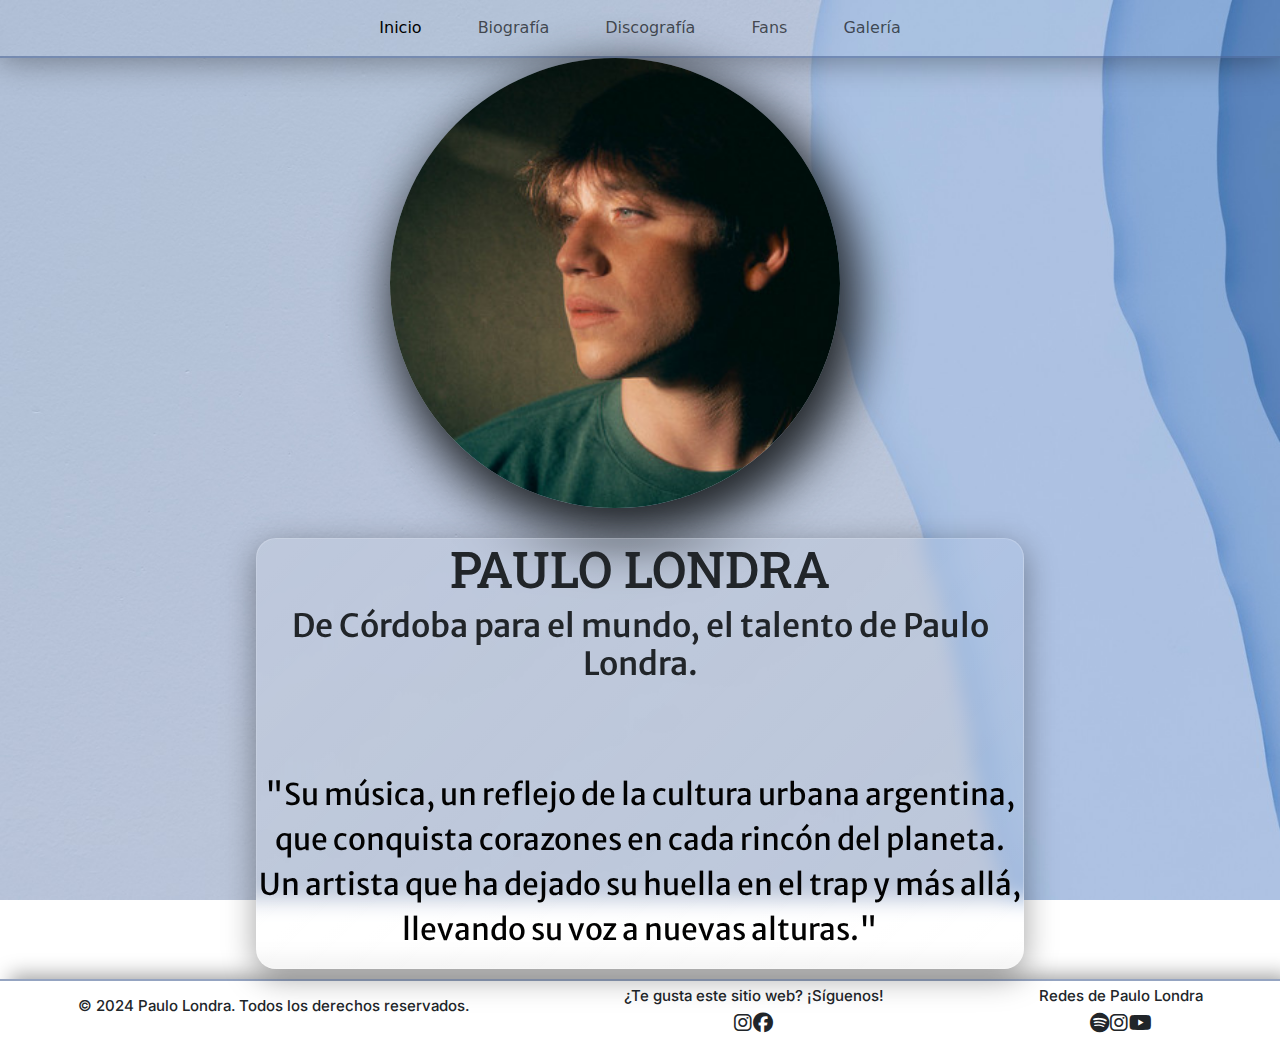
<file: index.html>
<!DOCTYPE html>
<html lang="es">

<head>
  <meta charset="UTF-8">
  <meta name="viewport" content="width=device-width, initial-scale=1.0">
  <meta name="description" content="Descubre la música y trayectoria de Paulo Londra, el artista cordobés que conquistó el mundo con su talento en el trap y la cultura urbana.">
  <meta name="author" content="Dustin Haberthur">
  <meta name="keywords"
    content="paulo londra, música urbana, trap argentino, cultura urbana, artista cordobés, canciones de paulo londra, talento musical">

  <!-- FAVICON -->
  <link rel="shortcut icon" href="icons/favicon.ico" type="image/x-icon">


  <!-- BOOTSTRAP -->
  <link rel="stylesheet" href="https://cdn.jsdelivr.net/npm/bootstrap@5.3.3/dist/css/bootstrap.min.css">


  <!-- ANIMATE -->
  <link rel="stylesheet" href="https://cdnjs.cloudflare.com/ajax/libs/animate.css/4.1.1/animate.min.css" />

  <title>Paulo Londra - De Córdoba para el mundo</title>

  <!-- CSS -->
  <link rel="stylesheet" href="style.css">

  <!-- ICONOS -->
  <link rel="stylesheet" href="https://cdnjs.cloudflare.com/ajax/libs/font-awesome/6.6.0/css/all.min.css">

  <!-- FUENTES -->
  <link rel="preconnect" href="https://fonts.googleapis.com">
  <link rel="preconnect" href="https://fonts.gstatic.com" crossorigin>
  <link
    href="https://fonts.googleapis.com/css2?family=Inter:ital,opsz,wght@0,14..32,100..900;1,14..32,100..900&family=Merriweather+Sans:ital,wght@0,300..800;1,300..800&family=Roboto+Slab:wght@100..900&display=swap"
    rel="stylesheet">

</head>

<body id="body">

  <header>
    <nav class="navbar navbar-expand-lg bg-transparent">
      <div class="container-fluid">
        <button class="navbar-toggler" type="button" data-bs-toggle="collapse" data-bs-target="#navbarNav"
          aria-controls="navbarNav" aria-expanded="false" aria-label="Toggle navigation">
          <span class="navbar-toggler-icon"></span>
        </button>
        <div class="collapse navbar-collapse" id="navbarNav">
          <ul class="navbar-nav">
            <li class="nav-item">
              <a class="nav-link active" aria-current="page" href="#">Inicio</a>
            </li>
            <li class="nav-item">
              <a class="nav-link" href="pages/biografia.html">Biografía</a>
            </li>
            <li class="nav-item">
              <a class="nav-link" href="pages/discografia.html">Discografía</a>
            </li>
            <li class="nav-item">
              <a class="nav-link" href="pages/fans.html">Fans</a>
            </li>
            <li class="nav-item">
              <a class="nav-link" href="pages/galeria.html">Galería</a>
            </li>
          </ul>
        </div>
      </div>
    </nav>
  </header>


  <main id="main">
    <section class="inicio">

      <div class="animate__animated animate__fadeInLeftBig">
        <img class="hoverScale" src="images/pauloLondraInicio.jpg" alt="paulo londra">
      </div>

      <section class="infoInicio animate__animated animate__fadeInRightBig">
        <h1>PAULO LONDRA</h1>
        <h2>De Córdoba para el mundo, el talento de Paulo Londra.</h2>
        <p>"Su música, un reflejo de la cultura urbana argentina, que conquista corazones en cada rincón del
          planeta.
          Un artista que ha dejado su huella en el trap y más allá, llevando su voz a nuevas alturas."</p>
      </section>

    </section>
  </main>


  <footer id="footer">

    <section class="footerCopy">
      <h3>© 2024 Paulo Londra. Todos los derechos reservados.</h3>
    </section>

    <section class="footerRedesSitio">
      <h3>¿Te gusta este sitio web? ¡Síguenos!</h3>
      <i class="fa-brands fa-instagram"></i>
      <i class="fa-brands fa-facebook"></i>
    </section>

    <section class="footerRedesPaulo">
      <h3>Redes de Paulo Londra</h3>
      <a href="https://open.spotify.com/intl-es/artist/3vQ0GE3mI0dAaxIMYe5g7z" target="_blank"><i
          class="fa-brands fa-spotify"></i></a>
      <a href="https://www.instagram.com/paulolondra/?hl=es-la" target="_blank"><i
          class="fa-brands fa-instagram"></i></a>
      <a href="https://www.youtube.com/@PauloLondra" target="_blank"><i class="fa-brands fa-youtube"></i></a>
    </section>

  </footer>

  <script src="https://cdn.jsdelivr.net/npm/bootstrap@5.3.3/dist/js/bootstrap.bundle.min.js"></script>
</body>

</html>
</file>
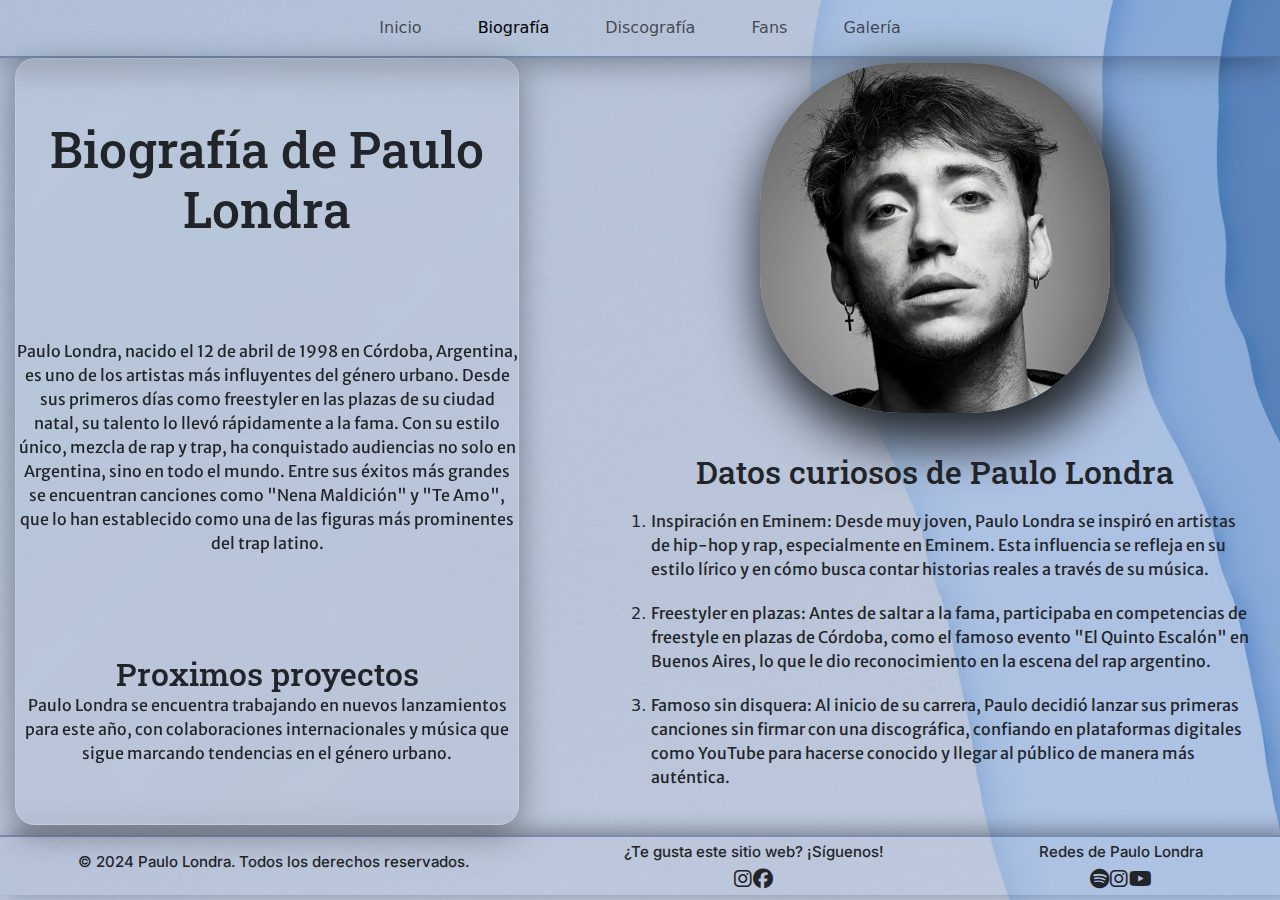
<file: pages/biografia.html>
<!DOCTYPE html>
<html lang="es">

<head>
  <meta charset="UTF-8">
  <meta name="viewport" content="width=device-width, initial-scale=1.0">
  <meta name="description" content="Descubre la historia completa de Paulo Londra, su trayectoria musical, sus orígenes en Argentina y cómo se convirtió en una estrella del trap mundial.">
  <meta name="author" content="Dustin Haberthur">
  <meta name="keywords"
    content="biografía de paulo londra, vida de paulo londra, paulo londra historia completa, paulo londra quién es, datos curiosos de paulo londra, origen de paulo londra, trayectoria musical de paulo londra">

  <!-- FAVICON -->
  <link rel="shortcut icon" href="../icons/favicon.ico" type="image/x-icon">

  <!-- BOOTSTRAP -->
  <link rel="stylesheet" href="https://cdn.jsdelivr.net/npm/bootstrap@5.3.3/dist/css/bootstrap.min.css">

  <!-- ANIMATE -->
  <link rel="stylesheet" href="https://cdnjs.cloudflare.com/ajax/libs/animate.css/4.1.1/animate.min.css" />

  <title>Biografía de Paulo Londra - Su Historia</title>

  <!-- CSS -->
  <link rel="stylesheet" href="../style.css">

  <!-- ICONOS -->
  <link rel="stylesheet" href="https://cdnjs.cloudflare.com/ajax/libs/font-awesome/6.6.0/css/all.min.css">

  <!-- FUENTES -->
  <link rel="preconnect" href="https://fonts.googleapis.com">
  <link rel="preconnect" href="https://fonts.gstatic.com" crossorigin>
  <link
    href="https://fonts.googleapis.com/css2?family=Inter:ital,opsz,wght@0,14..32,100..900;1,14..32,100..900&family=Merriweather+Sans:ital,wght@0,300..800;1,300..800&family=Roboto+Slab:wght@100..900&display=swap"
    rel="stylesheet">
</head>

<body id="body">

  <header>
  <nav class="navbar navbar-expand-lg bg-transparent">
    <div class="container-fluid">
      <button class="navbar-toggler" type="button" data-bs-toggle="collapse" data-bs-target="#navbarNav"
        aria-controls="navbarNav" aria-expanded="false" aria-label="Toggle navigation">
        <span class="navbar-toggler-icon"></span>
      </button>
      <div class="collapse navbar-collapse" id="navbarNav">
        <ul class="navbar-nav">
          <li class="nav-item">
            <a class="nav-link" aria-current="page" href="../index.html">Inicio</a>
          </li>
          <li class="nav-item">
            <a class="nav-link active" href="#">Biografía</a>
          </li>
          <li class="nav-item">
            <a class="nav-link" href="discografia.html">Discografía</a>
          </li>
          <li class="nav-item">
            <a class="nav-link" href="fans.html">Fans</a>
          </li>
          <li class="nav-item">
            <a class="nav-link" href="galeria.html">Galería</a>
          </li>
        </ul>
      </div>
    </div>
  </nav>
</header>


  <main id="mainBiografia">
    <section class="contenidoBiografia animate__animated animate__fadeInUp">
      <h1 class="titContenido">Biografía de Paulo Londra</h1>
      <p class="textoContenido">Paulo Londra, nacido el 12 de abril de 1998 en Córdoba, Argentina, es uno de los
        artistas más influyentes
        del género urbano. Desde sus primeros días como freestyler en las plazas de su ciudad natal, su talento
        lo llevó rápidamente a la fama. Con su estilo único, mezcla de rap y trap, ha conquistado audiencias no
        solo en Argentina, sino en todo el mundo. Entre sus éxitos más grandes se encuentran canciones como
        "Nena Maldición" y "Te Amo", que lo han establecido como una de las figuras más prominentes del trap
        latino.</p>

      <section class="proxProyectos">
        <h2>Proximos proyectos</h2>
        <p>Paulo Londra se encuentra trabajando en nuevos lanzamientos para este año, con colaboraciones
          internacionales y música que sigue marcando tendencias en el género urbano.</p>
      </section>

    </section>

    <section class="datosCuriosos">
      <img src="../images/pauloBiografia.jpg" alt="paulo" class="imagenContenido">
      <h2>Datos curiosos de Paulo Londra</h2>

      <ol>
        <li>
          <p>Inspiración en Eminem: Desde muy joven, Paulo Londra se inspiró en artistas de hip-hop y rap,
            especialmente en Eminem. Esta influencia se refleja en su estilo lírico y en cómo busca contar
            historias reales a través de su música.</p>
        </li>
        <li>
          <p>
            Freestyler en plazas: Antes de saltar a la fama, participaba en competencias de freestyle en
            plazas de Córdoba, como el famoso evento "El Quinto Escalón" en Buenos Aires, lo que le dio
            reconocimiento en la escena del rap argentino.
          </p>
        </li>
        <li>
          <p>
            Famoso sin disquera: Al inicio de su carrera, Paulo decidió lanzar sus primeras canciones sin
            firmar con una discográfica, confiando en plataformas digitales como YouTube para hacerse conocido y
            llegar al público de manera más auténtica.
          </p>
        </li>
      </ol>
    </section>

  </main>

  <footer id="footer">

    <section class="footerCopy">
      <h3>© 2024 Paulo Londra. Todos los derechos reservados.</h3>
    </section>

    <section class="footerRedesSitio">
      <h3>¿Te gusta este sitio web? ¡Síguenos!</h3>
      <i class="fa-brands fa-instagram"></i>
      <i class="fa-brands fa-facebook"></i>
    </section>

    <section class="footerRedesPaulo">
      <h3>Redes de Paulo Londra</h3>
      <a href="https://open.spotify.com/intl-es/artist/3vQ0GE3mI0dAaxIMYe5g7z" target="_blank"><i
          class="fa-brands fa-spotify"></i></a>
      <a href="https://www.instagram.com/paulolondra/?hl=es-la" target="_blank"><i
          class="fa-brands fa-instagram"></i></a>
      <a href="https://www.youtube.com/@PauloLondra" target="_blank"><i class="fa-brands fa-youtube"></i></a>
    </section>
  </footer>


  <script src="https://cdn.jsdelivr.net/npm/bootstrap@5.3.3/dist/js/bootstrap.bundle.min.js"></script>
</body>

</html>
</file>
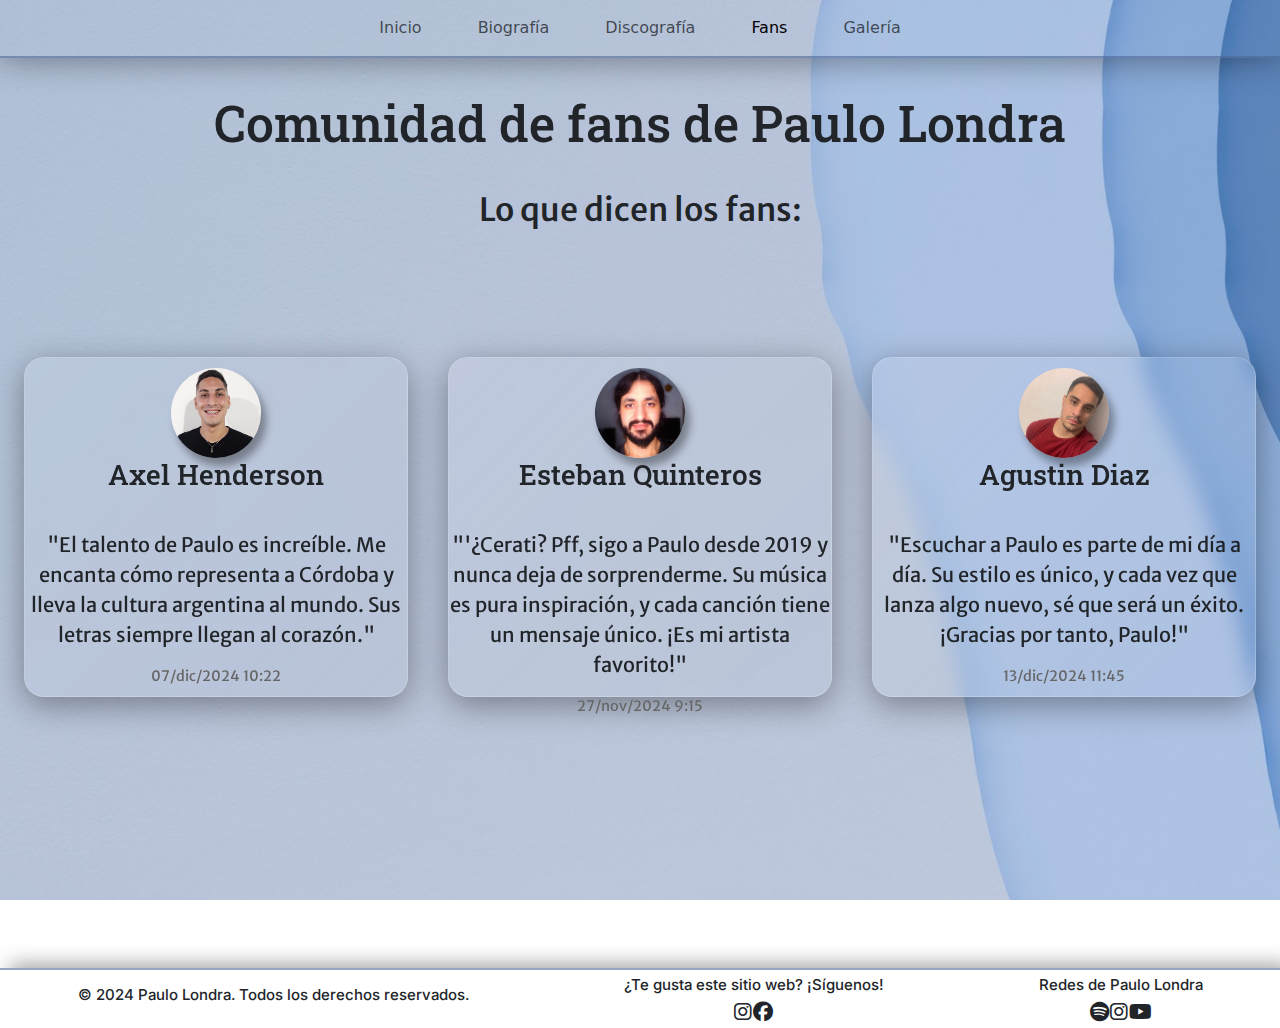
<file: pages/fans.html>
<!DOCTYPE html>
<html lang="es">

<head>
    <meta charset="UTF-8">
    <meta name="viewport" content="width=device-width, initial-scale=1.0">
    <meta name="description" content="Explora los comentarios y mensajes de los fans de Paulo Londra, un espacio dedicado a quienes admiran su música y trayectoria. ¡Únete a la comunidad de seguidores!">
    <meta name="author" content="Dustin Haberthur">
    <meta name="keywords"
      content="fans de paulo londra, mensajes de fans de paulo londra, comunidad de seguidores de paulo londra, comentarios de fans, admiradores de paulo londra, fans de la música de paulo londra, seguidores de paulo londra">

    <!-- FAVICON -->
    <link rel="shortcut icon" href="../icons/favicon.ico" type="image/x-icon">

    <!-- BOOTSTRAP -->
    <link rel="stylesheet" href="https://cdn.jsdelivr.net/npm/bootstrap@5.3.3/dist/css/bootstrap.min.css">

      <!-- ANIMATE -->
  <link rel="stylesheet" href="https://cdnjs.cloudflare.com/ajax/libs/animate.css/4.1.1/animate.min.css" />

    <title>Fans de Paulo Londra - Comunidad y Comentarios</title>

    <!-- CSS -->
    <link rel="stylesheet" href="../style.css">

    <!-- ICONOS -->
    <link rel="stylesheet" href="https://cdnjs.cloudflare.com/ajax/libs/font-awesome/6.6.0/css/all.min.css">

    <!-- FUENTES -->
    <link rel="preconnect" href="https://fonts.googleapis.com">
    <link rel="preconnect" href="https://fonts.gstatic.com" crossorigin>
    <link
        href="https://fonts.googleapis.com/css2?family=Inter:ital,opsz,wght@0,14..32,100..900;1,14..32,100..900&family=Merriweather+Sans:ital,wght@0,300..800;1,300..800&family=Roboto+Slab:wght@100..900&display=swap"
        rel="stylesheet">
</head>

<body id="body">

  <header>
    <nav class="navbar navbar-expand-lg bg-transparent">
        <div class="container-fluid">
          <button class="navbar-toggler" type="button" data-bs-toggle="collapse" data-bs-target="#navbarNav" aria-controls="navbarNav" aria-expanded="false" aria-label="Toggle navigation">
            <span class="navbar-toggler-icon"></span>
          </button>
          <div class="collapse navbar-collapse" id="navbarNav">
            <ul class="navbar-nav">
              <li class="nav-item">
                <a class="nav-link" aria-current="page" href="../index.html">Inicio</a>
              </li>
              <li class="nav-item">
                <a class="nav-link" href="biografia.html">Biografía</a>
              </li>
              <li class="nav-item">
                <a class="nav-link" href="discografia.html">Discografía</a>
              </li>
              <li class="nav-item">
                <a class="nav-link active" href="#">Fans</a>
              </li>
              <li class="nav-item">
                <a class="nav-link" href="galeria.html">Galería</a>
              </li>
            </ul>
          </div>
        </div>
      </nav>
    </header>




    <main id="main">

        <section class="contenedorTitulosFans">
            <section class="titulosFans">

                <h1>Comunidad de fans de Paulo Londra</h1>
                <h2>Lo que dicen los fans:</h2>
    
            </section>
    
            <section class="comentarios">

              
                <article class="animate__animated animate__fadeInLeft">
    
                    <div class="comentarioHeader">
                        <img src="../images/comentario1.jpg" alt="Foto de Axel Henderson">
                        <h3>Axel Henderson</h3>
                    </div>
    
                    <p>"El talento de Paulo es increíble. Me encanta cómo representa a Córdoba y lleva la cultura argentina al mundo. Sus letras siempre llegan al corazón."</p>
                    
                    <span>07/dic/2024 10:22</span>
    
                </article>
              
              
              
             

              
                <article  class="animate__animated animate__fadeInUp">
    
                    <div class="comentarioHeader">
                        <img src="../images/comentario2.jpg" alt="Foto de Esteban Quinteros">
                        <h3>Esteban Quinteros</h3>
                    </div>
    
                    <p>"'¿Cerati? Pff, sigo a Paulo desde 2019 y nunca deja de sorprenderme. Su música es pura inspiración, y cada canción tiene un mensaje único. ¡Es mi artista favorito!"</p>
                    
                    <span>27/nov/2024 9:15</span>
    
                </article>
             
              
              
              

              
                <article class="animate__animated animate__fadeInRight">
    
                    <div class="comentarioHeader">
                        <img src="../images/comentario3.jpg" alt="Foto de Agustin Diaz">
                        <h3>Agustin Diaz</h3>
                    </div>
    
                    <p>"Escuchar a Paulo es parte de mi día a día. Su estilo es único, y cada vez que lanza algo nuevo, sé que será un éxito. ¡Gracias por tanto, Paulo!"</p>
                    
                    <span>13/dic/2024 11:45</span>
    
                </article>
              
    
    
            </section>
        </section>
        

    </main>


    <footer id="footer">

        <section class="footerCopy">
            <h3>© 2024 Paulo Londra. Todos los derechos reservados.</h3>
        </section>

        <section class="footerRedesSitio">
            <h3>¿Te gusta este sitio web? ¡Síguenos!</h3>
            <i class="fa-brands fa-instagram"></i>
            <i class="fa-brands fa-facebook"></i>
        </section>

        <section class="footerRedesPaulo">
            <h3>Redes de Paulo Londra</h3>
            <a href="https://open.spotify.com/intl-es/artist/3vQ0GE3mI0dAaxIMYe5g7z" target="_blank"><i
                    class="fa-brands fa-spotify"></i></a>
            <a href="https://www.instagram.com/paulolondra/?hl=es-la" target="_blank"><i
                    class="fa-brands fa-instagram"></i></a>
            <a href="https://www.youtube.com/@PauloLondra" target="_blank"><i class="fa-brands fa-youtube"></i></a>
        </section>

    </footer>

    <script src="https://cdn.jsdelivr.net/npm/bootstrap@5.3.3/dist/js/bootstrap.bundle.min.js"></script>
</body>

</html>
</file>
<file: style.css>
/*GENERAL*/
* {
  padding: 0;
  margin: 0;
  box-sizing: border-box;
}

#body {
  background-image: url(images/background.jpg);
  background-size: cover;
  background-attachment: fixed;
}

@media screen and (max-width: 768px) {
  #body {
    background-position: center right;
  }
}
#main {
  display: flex;
  justify-content: center;
  min-height: 100vh;
}

/*NAVBAR*/
ul {
  display: flex;
  width: 100%;
  justify-content: center;
  align-items: center;
  column-gap: 40px;
}

.navbar {
  border-bottom: 2px solid rgba(78, 102, 151, 0.5960784314);
  box-shadow: 0 3px 32px 0 rgba(0, 0, 0, 0.37);
}

/*FOOTER*/
#footer {
  display: flex;
  justify-content: space-around;
  align-items: center;
  box-shadow: 10px -4px 20px 0 rgba(0, 0, 0, 0.37);
  border-top: 2px solid rgba(78, 102, 151, 0.5960784314);
  text-align: center;
  width: 100%;
  height: 60px;
  font-family: inter;
  font-size: 5px;
  margin-top: 10px;
}

#footer i {
  font-size: 20px;
  color: #212529;
}

#footer h3 {
  font-size: 15px;
}

@media screen and (max-width: 768px) {
  #footer {
    height: 80px;
  }
  #footer h3 {
    font-size: 12px;
  }
  #footer i {
    font-size: 12px;
  }
  .footerCopy {
    margin-top: 12px;
  }
  .footerRedesSitio, .footerRedesPaulo {
    padding-right: 10px;
  }
}
/*PAGINAS*/
/*INDEX*/
.inicio {
  display: flex;
  align-items: center;
  justify-content: center;
  flex-wrap: wrap;
  gap: 30px;
}

.inicio img {
  width: 450px;
  height: 450px;
  border-radius: 50%;
  margin-right: 50px;
  box-shadow: 10px 20px 50px 10px;
}

.hoverScale {
  transform: scale(1);
  transition: transform 0.3s ease;
}

.hoverScale:hover {
  transform: scale(1.1, 1.1);
}

.infoInicio {
  display: flex;
  flex-direction: column;
  align-items: center;
  text-align: center;
  width: 60%;
  background: linear-gradient(135deg, rgba(255, 255, 255, 0.1), rgba(255, 255, 255, 0));
  backdrop-filter: blur(10px);
  -webkit-backdrop-filter: blur(10px);
  border-radius: 20px;
  border: 1px solid rgba(255, 255, 255, 0.18);
  box-shadow: 0 8px 32px 0 rgba(0, 0, 0, 0.37);
}

.infoInicio h1 {
  font-family: Roboto Slab;
  font-size: 50px;
}

.infoInicio h2,
.infoInicio p {
  font-family: Merriweather sans;
}

.infoInicio p {
  margin-top: 80px;
  font-size: 30px;
  color: rgb(2, 2, 2);
}

@media screen and (max-width: 768px) {
  .infoInicio {
    width: 85%;
    margin-bottom: 10px;
  }
  .inicio img {
    margin-top: 15px;
    width: 300px;
    height: 300px;
    margin-left: 45px;
  }
}
/*BIOGRAFIA*/
#mainBiografia {
  display: flex;
  height: auto;
}

.contenidoBiografia {
  display: flex;
  text-align: center;
  margin-left: 15px;
  margin-right: 100px;
  justify-content: center;
  flex-direction: column;
  width: 40%;
  gap: 100px;
  background: linear-gradient(135deg, rgba(255, 255, 255, 0.1), rgba(255, 255, 255, 0));
  backdrop-filter: blur(10px);
  -webkit-backdrop-filter: blur(10px);
  border-radius: 20px;
  border: 1px solid rgba(255, 255, 255, 0.18);
  box-shadow: 0 8px 32px 0 rgba(0, 0, 0, 0.37);
}

.titContenido {
  text-align: center;
  font-family: Roboto Slab;
  font-size: 50px;
  margin: 0px;
}

.textoContenido {
  font-size: 16px;
  font-family: Merriweather sans;
  margin: 0px;
}

.proxProyectos {
  display: flex;
  width: 100%;
  flex-direction: column;
  text-align: center;
  margin: 0px;
}

.proxProyectos h2 {
  font-family: Roboto Slab;
  text-align: center;
  margin: 0px;
}

.proxProyectos p {
  font-family: Merriweather sans;
  text-align: center;
  margin: 0px;
}

.imagenContenido {
  width: 350px;
  height: 350px;
  margin: 5px auto 30px;
  box-shadow: 10px 20px 50px 10px;
  border-radius: 40%;
}

.datosCuriosos {
  display: flex;
  flex-direction: column;
  width: 50%;
  row-gap: 10px;
  margin-right: 30px;
}

.datosCuriosos h2 {
  font-family: Roboto Slab;
  text-align: center;
}

.datosCuriosos p {
  font-family: Merriweather sans;
  margin-bottom: 20px;
}

@media screen and (max-width: 768px) {
  .contenidoBiografia {
    margin-top: 20px;
    margin-left: 0px;
    margin-right: 0px;
    width: 85%;
  }
  .datosCuriosos {
    width: 80%;
    margin-right: 0px;
  }
  .imagenContenido {
    width: 220px;
    height: 220px;
    margin: 5px auto 30px;
    box-shadow: 10px 20px 50px 10px;
    border-radius: 40%;
    margin-top: 30px;
  }
  #mainBiografia {
    flex-wrap: wrap;
    justify-content: center;
  }
  #mainBiografia .contenido {
    margin: 0;
  }
}
/*DISCOGRAFIA*/
.titDiscografia {
  text-align: center;
  width: 100%;
  font-family: Roboto Slab;
  font-size: 50px;
  margin-top: 20px;
}

.cancionesAlbumes {
  text-align: center;
  width: 100%;
}

.contenedorDiscografia {
  display: flex;
  justify-content: space-between;
  align-items: flex-start;
  padding: 20px;
}

.canciones {
  width: 30%;
  margin-top: 50px;
  margin-left: 100px;
}

.canciones h2 {
  font-family: Roboto Slab;
  font-size: 30px;
  margin-bottom: 30px;
}

.canciones iframe {
  width: 400px;
  height: 600px;
  box-shadow: 5px 5px 20px 5px;
}

.albumes {
  margin-right: 60px;
  margin-top: 100px;
  display: flex;
  flex-direction: column;
  align-items: center;
  gap: 20px;
  text-align: center;
}

.albumes h2 {
  font-family: "Roboto Slab";
  margin-top: 0;
  font-size: 30px;
}

.albumContainer {
  display: flex;
  gap: 20px;
  padding: 10px;
  background: linear-gradient(135deg, rgba(255, 255, 255, 0.1), rgba(255, 255, 255, 0));
  backdrop-filter: blur(10px);
  -webkit-backdrop-filter: blur(10px);
  border-radius: 20px;
  border: 1px solid rgba(255, 255, 255, 0.18);
  box-shadow: 0 8px 32px 0 rgba(0, 0, 0, 0.37);
}

.albumContainer p {
  font-family: Merriweather sans;
}

.albumHomerun,
.albumBack {
  display: flex;
  flex-direction: column;
  align-items: center;
  gap: 10px;
}

.imgHomerun,
.imgBack {
  margin-top: 10px;
  margin-bottom: 20px;
  border-radius: 60px;
  box-shadow: 5px 5px 20px 5px;
  width: 200px;
  height: 200px;
  transform: scale(1);
  transition: transform 0.3s ease;
}

.imgHomerun:hover, .imgBack:hover {
  transform: scale(1.1, 1.1);
}

@media screen and (max-width: 768px) {
  .contenedorDiscografia {
    flex-direction: column;
  }
  .canciones {
    align-self: center;
    width: 80%;
    margin-left: 0px;
    margin-right: 0px;
  }
  .canciones iframe {
    width: 100%;
    height: 400px;
  }
  .albumes {
    margin-right: 0px;
    margin-left: 0px;
    margin-top: 100px;
  }
  .albumContainer {
    flex-direction: column;
    gap: 30px;
  }
  .contenedorDiscografia {
    flex-direction: column;
    align-items: center;
  }
}
/*FANS*/
.titulosFans {
  display: flex;
  flex-direction: column;
  text-align: center;
  width: 100%;
  margin-top: 35px;
  row-gap: 30px;
}

.titulosFans h1 {
  font-family: Roboto Slab;
  font-size: 50px;
}

.titulosFans h2 {
  font-family: Merriweather sans;
}

.comentarios {
  display: flex;
  flex-wrap: wrap;
  justify-content: center;
  align-items: center;
  margin-top: 100px;
  height: auto;
}

.comentarios article {
  display: flex;
  flex-direction: column;
  padding-top: 10px;
  width: 30%;
  height: 340px;
  text-align: center;
  margin: 20px;
  background: linear-gradient(135deg, rgba(255, 255, 255, 0.1), rgba(255, 255, 255, 0));
  backdrop-filter: blur(10px);
  -webkit-backdrop-filter: blur(10px);
  border-radius: 20px;
  border: 1px solid rgba(255, 255, 255, 0.18);
  box-shadow: 0 8px 32px 0 rgba(0, 0, 0, 0.37);
}

.comentarios h3 {
  font-family: Roboto Slab;
}

.comentarios p {
  font-family: Merriweather sans;
  font-size: 20px;
}

.comentarioHeader {
  margin-bottom: 30px;
}

.comentarioHeader img {
  height: 90px;
  width: 90px;
  border-radius: 50px;
  box-shadow: 5px 8px 8px 0 rgba(0, 0, 0, 0.37);
  object-fit: cover;
  object-position: top;
}

.comentarios article span {
  font-size: 0.9rem;
  margin-top: 0px;
  color: #666;
  font-family: Merriweather sans;
}

@media screen and (max-width: 768px) {
  .comentarios p {
    font-size: 20px;
  }
  .comentarios article {
    width: 70%;
  }
  .comentarios span {
    display: none;
  }
  .cancionesAlbumes .contenedor {
    justify-content: center;
    flex-wrap: wrap;
  }
  .contenedorTitulosFans .comentarios {
    flex-direction: column;
    height: auto;
  }
}
/*GALERIA*/
.titGaleria {
  display: flex;
  justify-content: center;
  font-family: Roboto Slab;
  font-size: 50px;
  width: 100%;
}

.galeriaFotos {
  width: 100%;
  height: 100vh;
  padding: 20px;
  display: grid;
  grid-template-columns: repeat(4, 1fr);
  grid-template-rows: repeat(3, 1fr);
  grid-template-areas: "img1  img2  img2  img3" "img4  img4  img5  img5" "img6  img7   img8  img9";
  row-gap: 10px;
  column-gap: 10px;
}

.galeriaFotos picture {
  display: flex;
  justify-self: center;
  width: 100%;
  height: 100%;
  background-size: cover;
  border: 3px solid rgba(78, 102, 151, 0.5960784314);
  box-shadow: 20px 20px 32px 0 rgba(0, 0, 0, 0.37);
}

.img1 {
  grid-area: img1;
  background-image: url(./images/img1.png);
  transform: scale(1);
  transition: transform 0.3s ease;
  position: relative;
  z-index: 1;
}

.img2 {
  grid-area: img2;
  background-image: url(./images/img2.jpg);
  background-position-y: 7%;
  transform: scale(1);
  transition: transform 0.3s ease;
  position: relative;
  z-index: 1;
}

.img3 {
  grid-area: img3;
  background-image: url(./images/img3.jpg);
  transform: scale(1);
  transition: transform 0.3s ease;
  position: relative;
  z-index: 1;
}

.img4 {
  grid-area: img4;
  background-image: url(./images/img4.jpg);
  background-position-y: 35%;
  transform: scale(1);
  transition: transform 0.3s ease;
  position: relative;
  z-index: 1;
}

.img5 {
  grid-area: img5;
  background-image: url(./images/img5.jpg);
  background-position-y: 5%;
  transform: scale(1);
  transition: transform 0.3s ease;
  position: relative;
  z-index: 1;
}

.img6 {
  grid-area: img6;
  background-image: url(./images/img6.jpg);
  background-position: center;
  transform: scale(1);
  transition: transform 0.3s ease;
  position: relative;
  z-index: 1;
}

.img7 {
  grid-area: img7;
  background-image: url(./images/img7.jpg);
  transform: scale(1);
  transition: transform 0.3s ease;
  position: relative;
  z-index: 1;
}

.img8 {
  grid-area: img8;
  background-image: url(./images/img8.jpg);
  transform: scale(1);
  transition: transform 0.3s ease;
  position: relative;
  z-index: 1;
}

.img9 {
  grid-area: img9;
  background-image: url(images/img9.jpg);
  transform: scale(1);
  transition: transform 0.3s ease;
  position: relative;
  z-index: 1;
}

.img1:hover, .img2:hover, .img3:hover, .img4:hover, .img5:hover, .img6:hover, .img7:hover, .img8:hover, .img9:hover {
  transform: scale(1.1, 1.1);
  z-index: 10;
}

@media screen and (max-width: 768px) {
  .galeriaFotos {
    width: 100%;
    height: 100vh;
    padding: 10px;
    display: grid;
    grid-template-columns: repeat(2, 1fr);
    grid-template-rows: repeat(3, 1fr);
    grid-template-areas: "img2  img2" "img4  img5" "img6  img8";
  }
}

/*# sourceMappingURL=style.css.map */
</file>
